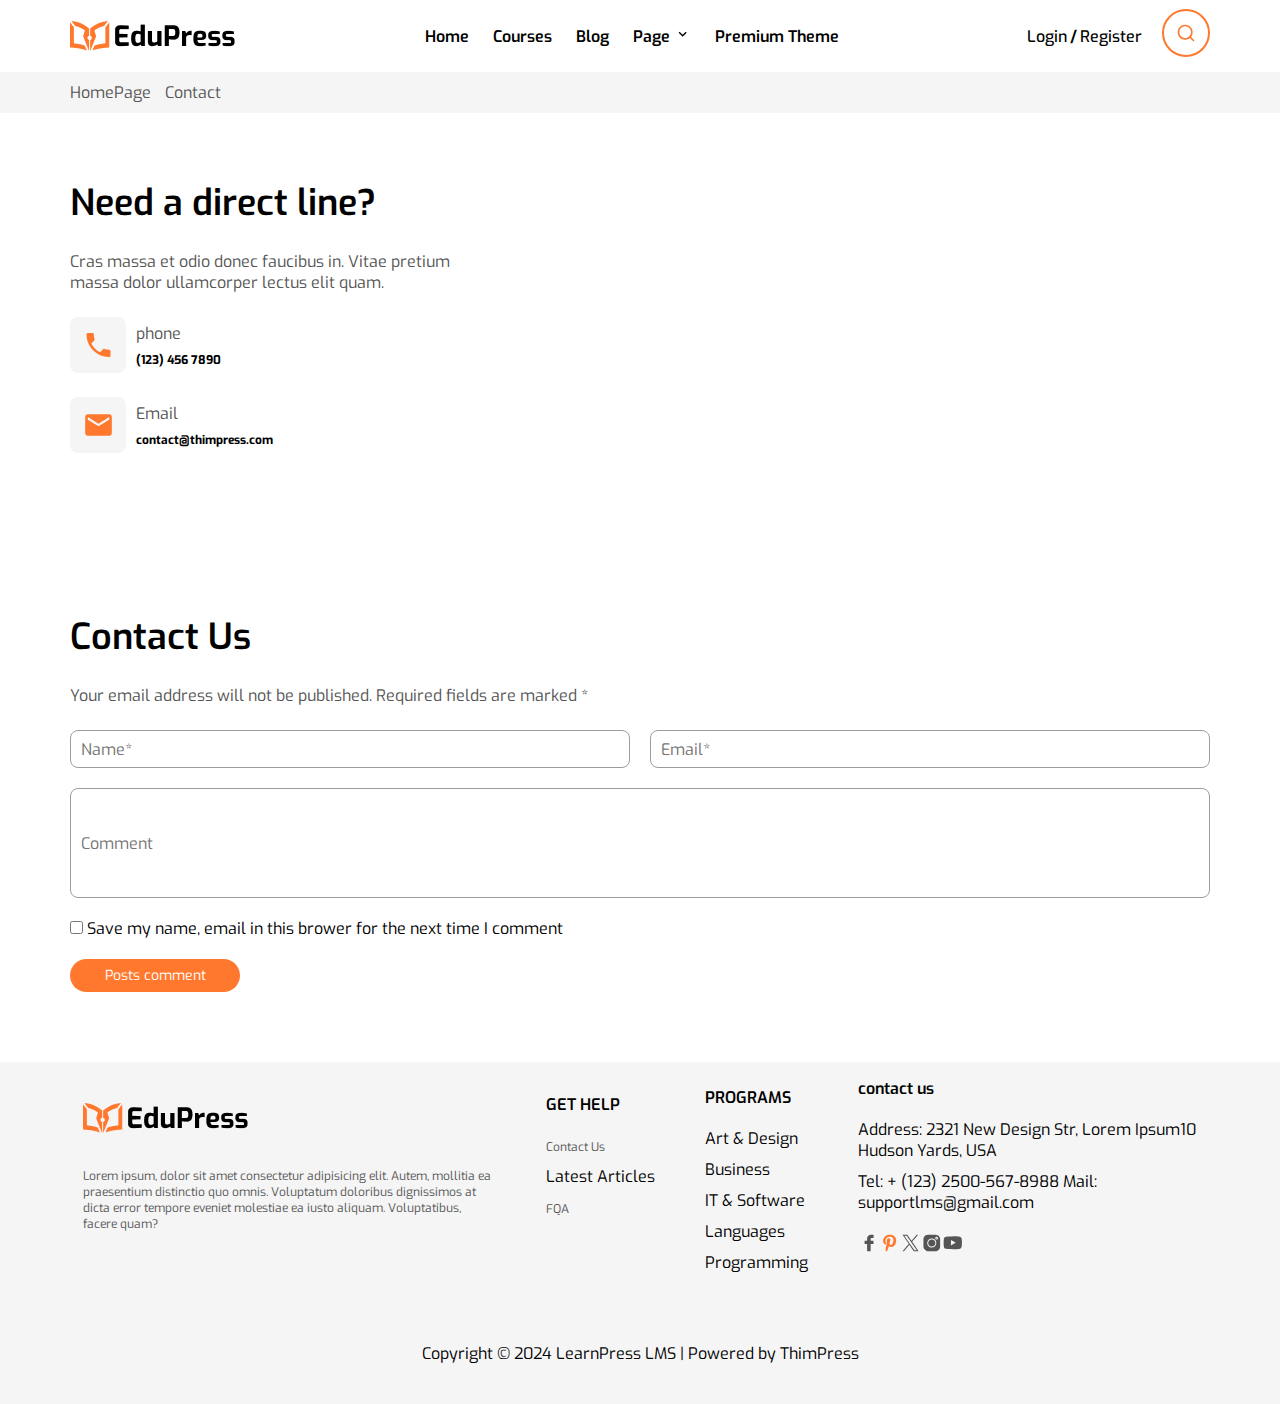
<file: pages/Contact.html>
<!DOCTYPE html>
<html lang="en">
<head>
    <meta charset="UTF-8">
    <meta name="viewport" content="width=device-width, initial-scale=1.0">
    <title> Edupress</title>
    <link rel="stylesheet" href="./contact.css"> 
    <link rel="stylesheet" href="./style.css"> 
    <link rel="stylesheet" href="./Courses.css"> 
    <link rel="preconnect" href="https://fonts.googleapis.com">
    <link rel="preconnect" href="https://fonts.gstatic.com" crossorigin>
    <link href="https://fonts.googleapis.com/css2?family=Exo:ital,wght@0,100..900;1,100..900&display=swap" rel="stylesheet">
    <link rel="stylesheet" href="https://cdnjs.cloudflare.com/ajax/libs/font-awesome/6.6.0/css/all.min.css" integrity="sha512-Kc323vGBEqzTmouAECnVceyQqyqdsSiqLQISBL29aUW4U/M7pSPA/gEUZQqv1cwx4OnYxTxve5UMg5GT6L4JJg==" crossorigin="anonymous" referrerpolicy="no-referrer" />
</head>
<body>
    <header>
        <nav>
            <img src="../assets/LOGO.png" alt="edupress logo">
            <ul> 
                <li> <a href="../index.html"> Home </a>  </li>
                <li> <a href="../pages/Courses.html"> Courses </a>  </li>
                <li> <a href="../pages/Blog.html"> Blog </a>  </li>
                <li> <a href="../pages/FAQs.html" href="../pages/Contact.html"> Page <img src="../assets/Icon.svg"> </a></li>
                <li> <a> Premium Theme </a> </li>
            </ul>
            <div class="log-link"> <div style="display: flex; align-items: center;"> <a href="../pages/login.html"> Login </a>  <p> / </p> <a href="../pages/login.html"> Register </a> </div>  <button class="icon-search"> <img src="../assets/Search.svg"> </button> </div>
            <button class="bars"> <img src="../assets/Vector (Stroke).svg">  </button>
        </nav>

        <!-- Under NAV -->
        <section class="under-nav"> 
            <a href="../index.html"> HomePage </a>
            <i class="fa-solid fa-chevron-right"></i>
            <a href="../pages/Contact.html"> Contact </a>
        </section>

        <!-- map section -->
        <section class="map">
            <div class="map-des"> 

                <h1> Need a direct line? </h1>
                <p class="descreption"> Cras massa et odio donec faucibus in. Vitae pretium massa dolor ullamcorper lectus elit quam. </p>
                <div class= "contact-mathods"> 
                    <div class="bg-icon"> <img src="../assets/phone.svg"> </div>
                    <div> <p> phone </p> <h5>(123) 456 7890</h5></div>
                </div> 
                <div class= "contact-mathods"> 
                <div class="bg-icon"> <img src="../assets/mail.svg"> </div>
                <div> <p> Email </p> <h5>contact@thimpress.com</h5></div> 
                </div>

            </div>
          <iframe class="map-embed" src="https://www.google.com/maps/embed?pb=!1m18!1m12!1m3!1d13307.328751159195!2d36.273715273278825!3d33.50574291564715!2m3!1f0!2f0!3f0!3m2!1i1024!2i768!4f13.1!3m3!1m2!1s0x1518e0ad8b80b8c5%3A0xd7e484274f9754be!2z2YHZhtiv2YIg2KfZhNi02YrYsdin2KrZiNmGLg!5e0!3m2!1sar!2s!4v1730541456727!5m2!1sar!2s" width="600" height="450" style="border:0;" allowfullscreen="" loading="lazy" referrerpolicy="no-referrer-when-downgrade"></iframe> 
        </section>

        <!-- form section -->
<section class="form-section">
    <h1> Contact Us</h1>
    <p> Your email address will not be published. Required fields are marked * </p>
    <form> 
        <div class="personal-info">
        <input class="half-section" type="text" name="Name" placeholder="Name*"> 
        <input class="half-section" type="email" name="email" placeholder="Email*"> </div>
        <input class="comments" type="text" name="comment" placeholder="Comment"> 
       <div class="check"> <input type="checkbox" name="verifid" value="verifid" id="verifid"> 
        <label for="verifid"> Save my name, email in this brower for the next time I comment </label> </div>
        <input class="Posts-comment" type="submit" value="Posts comment">
    </form>
</section>


<!-- Footer -->
<footer>
    <div class="menues">
        <div style="max-width: 413px;"> <img src="../assets/LOGO.png" style="padding-bottom: 30px;"> <p style="font-size: 12px; color: #555555;"> Lorem ipsum, dolor sit amet consectetur adipisicing elit. Autem, mollitia ea praesentium distinctio quo omnis. Voluptatum doloribus dignissimos at dicta error tempore eveniet molestiae ea iusto aliquam. Voluptatibus, facere quam?</p> </div>
        <div style="padding-bottom: 23px;"> <h4 style="font-size: 16px; font-weight: 600; padding-bottom: 20px;"> GET HELP </h4> <ul style="list-style: none; display: flex; flex-direction: column; gap: 10px;"> <li class="PROGRAMS-items"> <a href="./Contact.html"> Contact Us </a> </li>  <li class="PROGRAMS-items"> Latest Articles </li> <li class="PROGRAMS-items"> <a href="./FAQs.html"> FQA </a> </li> </ul> </div>
        <div style="padding-top: 25px;"> <h4 style="font-size: 16px; font-weight: 600; padding-bottom: 20px;"> PROGRAMS </h4> <ul style="list-style: none; display: flex; flex-direction: column; gap: 10px;"> <li class="PROGRAMS-items"> Art & Design </li> <li class="PROGRAMS-items"> Business</li> <li class="PROGRAMS-items"> IT & Software </li> <li class="PROGRAMS-items"> Languages </li> <li class="PROGRAMS-items"> Programming </li> </ul> </div>
        <div style=" max-width: 340px;"> <h4 style="font-size: 16px; font-weight: 600; padding-bottom: 20px;"> contact us </h4> <p> Address: 2321 New Design Str, Lorem Ipsum10 Hudson Yards, USA </p> <p style="padding-top: 10px;"> Tel: + (123) 2500-567-8988 Mail: supportlms@gmail.com</p> <ul style="list-style: none; display: flex; padding-top: 20px;"> <li class="PROGRAMS-items"> <img src="../assets/facebook.svg"> </li> <li class="PROGRAMS-items" style="color: #555555;"> <img style="color: #555555;" src="../assets/pinterest.svg"> </li> <li class="PROGRAMS-items"> <img src="../assets/x.svg"> </li> <li class="PROGRAMS-items"> <img src="../assets/insta.svg"> </li> <li class="PROGRAMS-items"> <img src="../assets/youtube.svg"> </li> </ul></div>
    </div>
    <div style="display: flex; justify-content: center; align-items: center; padding-top: 70px;"> <p> Copyright © 2024 LearnPress LMS | Powered by ThimPress</p> </div>
</footer>

</body>
</html>
</file>
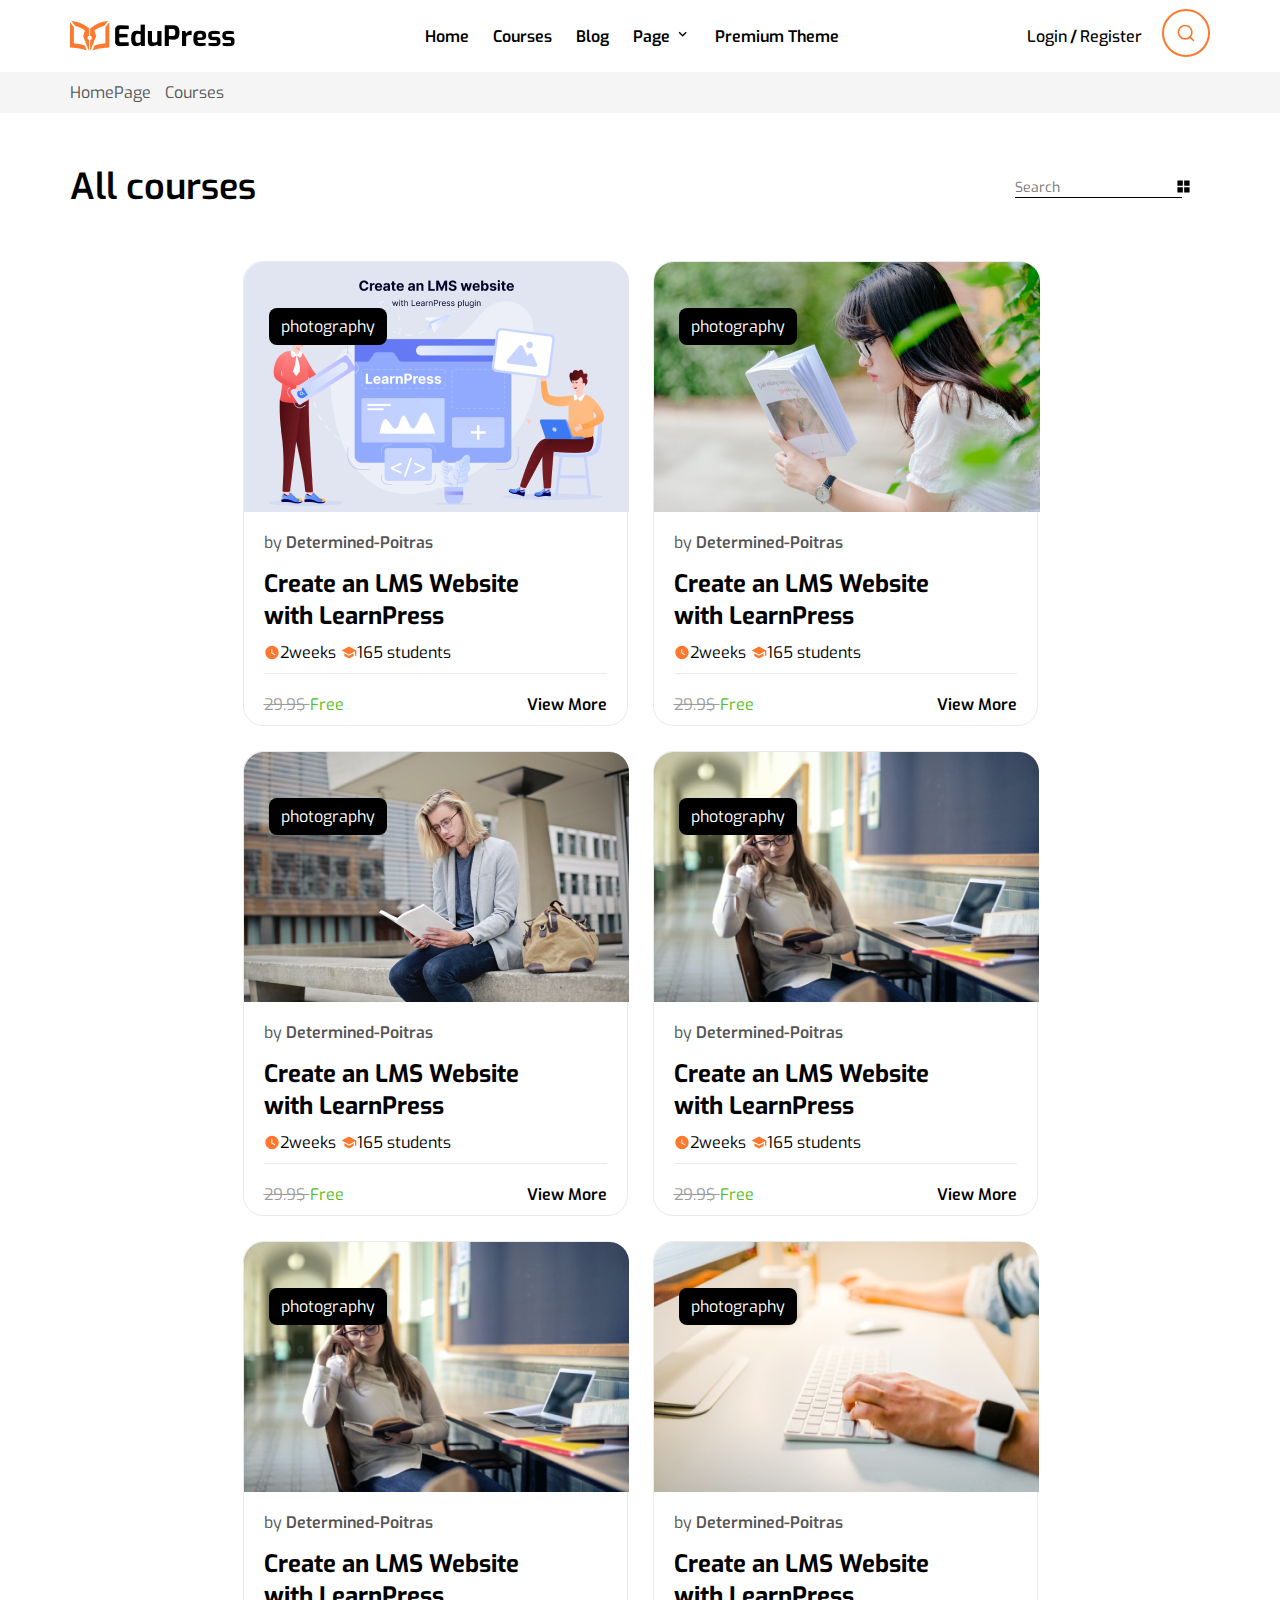
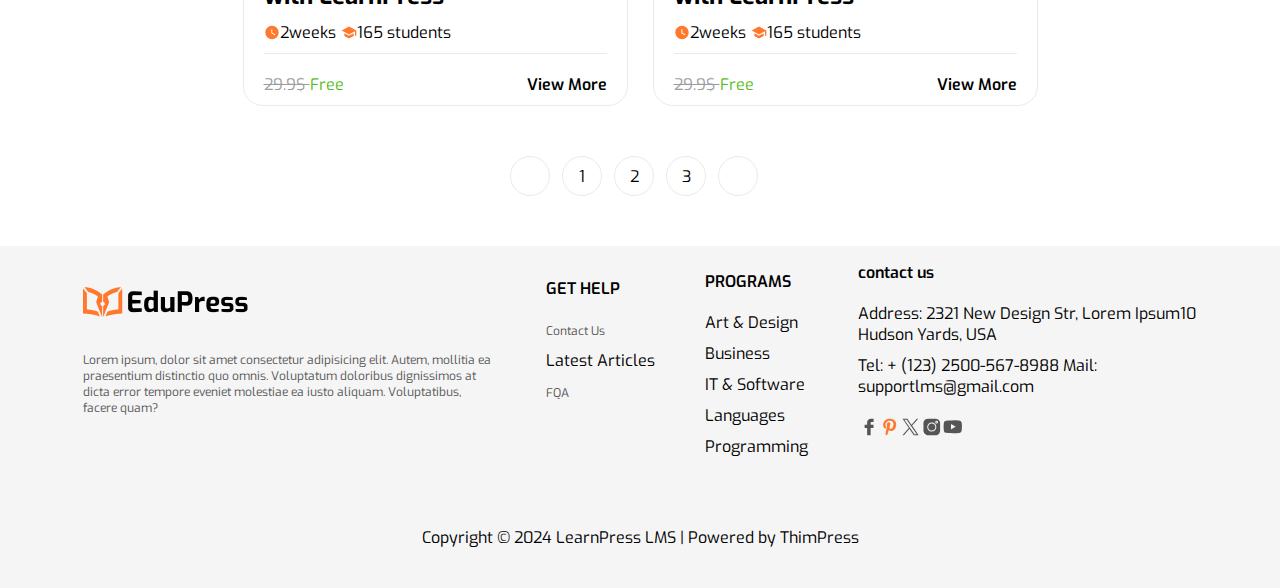
<file: pages/Courses.html>
<!DOCTYPE html>
<html lang="en">
<head>
    <meta charset="UTF-8">
    <meta name="viewport" content="width=device-width, initial-scale=1.0">
    <title> Edupress</title>
    <link rel="stylesheet" href="./Courses.css"> 
    <link rel="stylesheet" href="./style.css"> 
    <link rel="preconnect" href="https://fonts.googleapis.com">
    <link rel="preconnect" href="https://fonts.gstatic.com" crossorigin>
    <link href="https://fonts.googleapis.com/css2?family=Exo:ital,wght@0,100..900;1,100..900&display=swap" rel="stylesheet">
    <link rel="stylesheet" href="https://cdnjs.cloudflare.com/ajax/libs/font-awesome/6.6.0/css/all.min.css" integrity="sha512-Kc323vGBEqzTmouAECnVceyQqyqdsSiqLQISBL29aUW4U/M7pSPA/gEUZQqv1cwx4OnYxTxve5UMg5GT6L4JJg==" crossorigin="anonymous" referrerpolicy="no-referrer" />
</head>
<body>
    <header>
        <nav>
            <img src="../assets/LOGO.png" alt="edupress logo">
            <ul> 
                <li> <a href="../index.html"> Home </a>  </li>
                <li> <a href="../pages/Courses.html"> Courses </a>  </li>
                <li> <a href="../pages/Blog.html"> Blog </a>  </li>
                <li> <a href="../pages/FAQs.html" href="../pages/Contact.html"> Page <img src="../assets/Icon.svg"> </a></li>
                <li> <a> Premium Theme </a> </li>
            </ul>
            <div class="log-link"> <div style="display: flex; align-items: center;"> <a href="../pages/login.html"> Login </a>  <p> / </p> <a href="../pages/login.html"> Register </a> </div>  <button class="icon-search"> <img src="../assets/Search.svg"> </button> </div>
            <button class="bars"> <img src="../assets/Vector (Stroke).svg">  </button>
        </nav>

        <!-- Under NAV -->
         <section class="under-nav"> 
            <a href="../index.html"> HomePage </a>
            <i class="fa-solid fa-chevron-right"></i>
            <a href="./Courses.html"> Courses </a>
         </section>

          <!-- Courses Section -->
     <section class="All-courses">
        <div class="courses-content">
         <h1> All courses </h1>
         <div class="search-courses">
            <form> <input type="text" name="search" placeholder="Search"> <i class="fa-solid fa-magnifying-glass"></i> </form>
            <div class="grid"> </div>

            <i class="fa-solid fa-list"></i>
        </div>
       
    </div>
    <div class="courses-cards">


        <div class="courses-card">
            <img src="../assets/Rectangle1.png">
            <p class="with-BG"> photography </p>
            <p style="padding: 15px 20px; color: #555555;"> by  <span style="color: #555555; font-weight: 600;"> Determined-Poitras </span></p>
            <h2 style="padding: 0px 20px; max-width: 345px;"> Create an LMS Website with LearnPress </h2>
            <div style="display: flex; gap: 5px; margin: 10px 20px; border-bottom: 1px solid #EAEAEA; padding-bottom: 10px;" class="meta-cards">
                <div style="display: flex;"> <img src="../assets/clock2.svg"> <p> 2weeks </p> </div>
                <div style="display: flex;"> <img src="../assets/student 2.svg"> <p> 165 students </p> </div>
            </div>
            <div class="footer-cards"> 
                <div style="display: flex; justify-content: space-between; padding: 10px 20px ;"> <p style="color: #9D9D9D; text-decoration: solid black; 1px"> <del> 29.9$  </del> <span style="color: #55BE24;">  Free </span> </p>  <p style= "font-weight: 600; color: black;"> View More </p> </div>
            </div>
        </div>

        <div class="courses-card">
            <img src="../assets/Rectangle 2.png">
            <p class="with-BG"> photography </p>
            <p style="padding: 15px 20px; color: #555555;"> by  <span style="color: #555555; font-weight: 600;"> Determined-Poitras </span></p>
            <h2 style="padding: 0px 20px; max-width: 345px;"> Create an LMS Website with LearnPress </h2>
            <div style="display: flex; gap: 5px; margin: 10px 20px; border-bottom: 1px solid #EAEAEA; padding-bottom: 10px;" class="meta-cards">
                <div style="display: flex;"> <img src="../assets/clock2.svg"> <p> 2weeks </p> </div>
                <div style="display: flex;"> <img src="../assets/student 2.svg"> <p> 165 students </p> </div>
            </div>
            <div class="footer-cards"> 
                <div style="display: flex; justify-content: space-between; padding: 10px 20px ;"> <p style="color: #9D9D9D; text-decoration: solid black; 1px"> <del> 29.9$  </del> <span style="color: #55BE24;">  Free </span> </p>  <p style= "font-weight: 600; color: black;"> View More </p> </div>
            </div>
        </div>


       <div class="courses-card">
            <img src="../assets/Rectangle 3.png">
            <p class="with-BG"> photography </p>
            <p style="padding: 15px 20px; color: #555555;"> by  <span style="color: #555555; font-weight: 600;"> Determined-Poitras </span></p>
            <h2 style="padding: 0px 20px; max-width: 345px;"> Create an LMS Website with LearnPress </h2>
            <div style="display: flex; gap: 5px; margin: 10px 20px; border-bottom: 1px solid #EAEAEA; padding-bottom: 10px;" class="meta-cards">
                <div style="display: flex;"> <img src="../assets/clock2.svg"> <p> 2weeks </p> </div>
                <div style="display: flex;"> <img src="../assets/student 2.svg"> <p> 165 students </p> </div>
            </div>
            <div class="footer-cards"> 
                <div style="display: flex; justify-content: space-between; padding: 10px 20px ;"> <p style="color: #9D9D9D; text-decoration: solid black; 1px"> <del> 29.9$  </del> <span style="color: #55BE24;">  Free </span> </p>  <p style= "font-weight: 600; color: black;"> View More </p> </div>
            </div>
        </div> 

        <div class="courses-card">
            <img src="../assets/Rectangle 4.png">
            <p class="with-BG"> photography </p>
            <p style="padding: 15px 20px; color: #555555;"> by  <span style="color: #555555; font-weight: 600;"> Determined-Poitras </span></p>
            <h2 style="padding: 0px 20px; max-width: 345px;"> Create an LMS Website with LearnPress </h2>
            <div style="display: flex; gap: 5px; margin: 10px 20px; border-bottom: 1px solid #EAEAEA; padding-bottom: 10px;" class="meta-cards">
                <div style="display: flex;"> <img src="../assets/clock2.svg"> <p> 2weeks </p> </div>
                <div style="display: flex;"> <img src="../assets/student 2.svg"> <p> 165 students </p> </div>
            </div>
            <div class="footer-cards"> 
                <div style="display: flex; justify-content: space-between; padding: 10px 20px ;"> <p style="color: #9D9D9D; text-decoration: solid black; 1px"> <del> 29.9$  </del> <span style="color: #55BE24;">  Free </span> </p>  <p style= "font-weight: 600; color: black;"> View More </p> </div>
            </div>
        </div>

        <div class="courses-card">
            <img src="../assets/Rectangle 5.png">
            <p class="with-BG"> photography </p>
            <p style="padding: 15px 20px; color: #555555;"> by  <span style="color: #555555; font-weight: 600;"> Determined-Poitras </span></p>
            <h2 style="padding: 0px 20px; max-width: 345px;"> Create an LMS Website with LearnPress </h2>
            <div style="display: flex; gap: 5px; margin: 10px 20px; border-bottom: 1px solid #EAEAEA; padding-bottom: 10px;" class="meta-cards">
                <div style="display: flex;"> <img src="../assets/clock2.svg"> <p> 2weeks </p> </div>
                <div style="display: flex;"> <img src="../assets/student 2.svg"> <p> 165 students </p> </div>
            </div>
            <div class="footer-cards"> 
                <div style="display: flex; justify-content: space-between; padding: 10px 20px ;"> <p style="color: #9D9D9D; text-decoration: solid black; 1px"> <del> 29.9$  </del> <span style="color: #55BE24;">  Free </span> </p>  <p style= "font-weight: 600; color: black;"> View More </p> </div>
            </div>
        </div>

        <div class="courses-card">
            <img src="../assets/Rectangle 6.png">
            <p class="with-BG"> photography </p>
            <p style="padding: 15px 20px; color: #555555;"> by  <span style="color: #555555; font-weight: 600;"> Determined-Poitras </span></p>
            <h2 style="padding: 0px 20px; max-width: 345px;"> Create an LMS Website with LearnPress </h2>
            <div style="display: flex; gap: 5px; margin: 10px 20px; border-bottom: 1px solid #EAEAEA; padding-bottom: 10px;" class="meta-cards">
                <div style="display: flex;"> <img src="../assets/clock2.svg"> <p> 2weeks </p> </div>
                <div style="display: flex;"> <img src="../assets/student 2.svg"> <p> 165 students </p> </div>
            </div>
            <div class="footer-cards"> 
                <div style="display: flex; justify-content: space-between; padding: 10px 20px ;"> <p style="color: #9D9D9D; text-decoration: solid black; 1px"> <del> 29.9$  </del> <span style="color: #55BE24;">  Free </span> </p>  <p style= "font-weight: 600; color: black;"> View More </p> </div>
            </div>
        </div>
    </div>
    <div class="pages-chevron"> 
        <i class="fa-solid fa-chevron-left"></i> <div> 1 </div> <div> 2 </div> <div> 3 </div> <i class="fa-solid fa-chevron-right"></i> </div>
 </section>

<!-- Footer -->
<footer>
    <div class="menues">
        <div style="max-width: 413px;"> <img src="../assets/LOGO.png" style="padding-bottom: 30px;"> <p style="font-size: 12px; color: #555555;"> Lorem ipsum, dolor sit amet consectetur adipisicing elit. Autem, mollitia ea praesentium distinctio quo omnis. Voluptatum doloribus dignissimos at dicta error tempore eveniet molestiae ea iusto aliquam. Voluptatibus, facere quam?</p> </div>
        <div style="padding-bottom: 23px;"> <h4 style="font-size: 16px; font-weight: 600; padding-bottom: 20px;"> GET HELP </h4> <ul style="list-style: none; display: flex; flex-direction: column; gap: 10px;"> <li class="PROGRAMS-items"> <a href="./Contact.html"> Contact Us </a> </li>  <li class="PROGRAMS-items"> Latest Articles </li> <li class="PROGRAMS-items"> <a href="./FAQs.html"> FQA </a> </li> </ul> </div>
        <div style="padding-top: 25px;"> <h4 style="font-size: 16px; font-weight: 600; padding-bottom: 20px;"> PROGRAMS </h4> <ul style="list-style: none; display: flex; flex-direction: column; gap: 10px;"> <li class="PROGRAMS-items"> Art & Design </li> <li class="PROGRAMS-items"> Business</li> <li class="PROGRAMS-items"> IT & Software </li> <li class="PROGRAMS-items"> Languages </li> <li class="PROGRAMS-items"> Programming </li> </ul> </div>
        <div style=" max-width: 340px;"> <h4 style="font-size: 16px; font-weight: 600; padding-bottom: 20px;"> contact us </h4> <p> Address: 2321 New Design Str, Lorem Ipsum10 Hudson Yards, USA </p> <p style="padding-top: 10px;"> Tel: + (123) 2500-567-8988 Mail: supportlms@gmail.com</p> <ul style="list-style: none; display: flex; padding-top: 20px;"> <li class="PROGRAMS-items"> <img src="../assets/facebook.svg"> </li> <li class="PROGRAMS-items" style="color: #555555;"> <img style="color: #555555;" src="../assets/pinterest.svg"> </li> <li class="PROGRAMS-items"> <img src="../assets/x.svg"> </li> <li class="PROGRAMS-items"> <img src="../assets/insta.svg"> </li> <li class="PROGRAMS-items"> <img src="../assets/youtube.svg"> </li> </ul></div>
    </div>
    <div style="display: flex; justify-content: center; align-items: center; padding-top: 70px;"> <p> Copyright © 2024 LearnPress LMS | Powered by ThimPress</p> </div>
</footer>
 

</body>
</html>
</file>
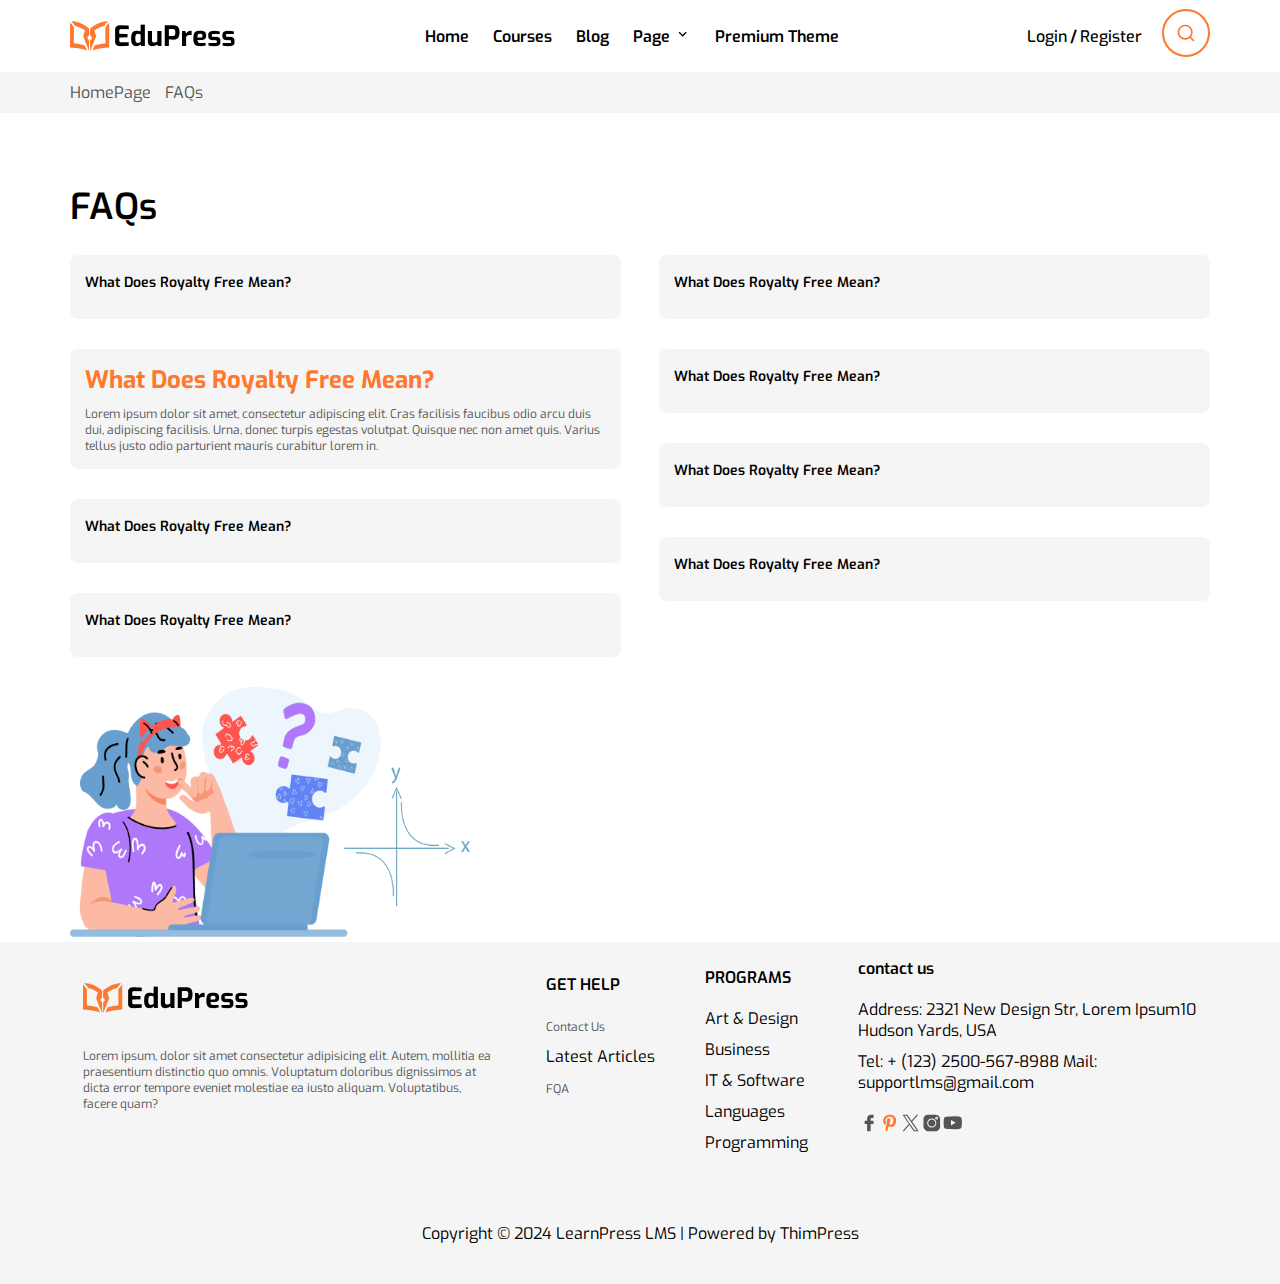
<file: pages/FAQs.html>
<!DOCTYPE html>
<html lang="en">
<head>
    <meta charset="UTF-8">
    <meta name="viewport" content="width=device-width, initial-scale=1.0">
    <title> Edupress</title>
    <link rel="stylesheet" href="./FAQs.css"> 
    <link rel="stylesheet" href="./Courses.css"> 
    <link rel="preconnect" href="https://fonts.googleapis.com">
    <link rel="preconnect" href="https://fonts.gstatic.com" crossorigin>
    <link href="https://fonts.googleapis.com/css2?family=Exo:ital,wght@0,100..900;1,100..900&display=swap" rel="stylesheet">
    <link rel="stylesheet" href="https://cdnjs.cloudflare.com/ajax/libs/font-awesome/6.6.0/css/all.min.css" integrity="sha512-Kc323vGBEqzTmouAECnVceyQqyqdsSiqLQISBL29aUW4U/M7pSPA/gEUZQqv1cwx4OnYxTxve5UMg5GT6L4JJg==" crossorigin="anonymous" referrerpolicy="no-referrer" />
</head>
<body>
    <header>
        <nav>
            <img src="../assets/LOGO.png" alt="edupress logo">
            <ul> 
                <li> <a href="../index.html"> Home </a>  </li>
                <li> <a href="../pages/Courses.html"> Courses </a>  </li>
                <li> <a href="../pages/Blog.html"> Blog </a>  </li>
                <li> <a href="../pages/FAQs.html" href="../pages/Contact.html"> Page <img src="../assets/Icon.svg"> </a></li>
                <li> <a> Premium Theme </a> </li>
            </ul>
            <div class="log-link"> <div style="display: flex; align-items: center;"> <a href="../pages/login.html"> Login </a>  <p> / </p> <a href="../pages/login.html"> Register </a> </div>  <button class="icon-search"> <img src="../assets/Search.svg"> </button> </div>
            <button class="bars"> <img src="../assets/Vector (Stroke).svg">  </button>
        </nav>

        <!-- Under NAV -->
         <section class="under-nav"> 
            <a href="../index.html"> HomePage </a>
            <i class="fa-solid fa-chevron-right"></i>
            <a href="./FAQs.html"> FAQs </a>
         </section>

         <!-- FAQS SECTION -->
          <section class="Faqs">
            <h1> FAQs </h1>
            <div class="faq-colum"> 
            <div class="faq-rows"> 
                <div class="FAQ"> <h2> What Does Royalty Free Mean? </h2> <i class="fa-solid fa-chevron-down"></i> </div>
                <div class="FAQ-des"> <div style="display: flex; justify-content: space-between;"> <h2> What Does Royalty Free Mean? </h2> <i class="fa-solid fa-chevron-down"></i> </div> <p> Lorem ipsum dolor sit amet, consectetur adipiscing elit. Cras facilisis faucibus odio arcu duis dui, adipiscing facilisis. Urna, donec turpis egestas volutpat. Quisque nec non amet quis. Varius tellus justo odio parturient mauris curabitur lorem in.</p></div>
                <div class="FAQ"> <h2> What Does Royalty Free Mean? </h2> <i class="fa-solid fa-chevron-down"></i> </div>
                <div class="FAQ"> <h2> What Does Royalty Free Mean? </h2> <i class="fa-solid fa-chevron-down"></i> </div>
            </div>
            <div class="faq-rows">
                <div class="FAQ"> <h2> What Does Royalty Free Mean? </h2> <i class="fa-solid fa-chevron-down"></i> </div>
                <div class="FAQ"> <h2> What Does Royalty Free Mean? </h2> <i class="fa-solid fa-chevron-down"></i> </div>
                <div class="FAQ"> <h2> What Does Royalty Free Mean? </h2> <i class="fa-solid fa-chevron-down"></i> </div>
                <div class="FAQ"> <h2> What Does Royalty Free Mean? </h2> <i class="fa-solid fa-chevron-down"></i> </div>
            </div>
        </div>

        <img class="vector" src="../assets/Vectorfaq.png"> 
          </section>

         <!-- Footer -->
         <footer>
            <div class="menues">
                <div style="max-width: 413px;"> <img src="../assets/LOGO.png" style="padding-bottom: 30px;"> <p style="font-size: 12px; color: #555555;"> Lorem ipsum, dolor sit amet consectetur adipisicing elit. Autem, mollitia ea praesentium distinctio quo omnis. Voluptatum doloribus dignissimos at dicta error tempore eveniet molestiae ea iusto aliquam. Voluptatibus, facere quam?</p> </div>
                <div style="padding-bottom: 23px;"> <h4 style="font-size: 16px; font-weight: 600; padding-bottom: 20px;"> GET HELP </h4> <ul style="list-style: none; display: flex; flex-direction: column; gap: 10px;"> <li class="PROGRAMS-items"> <a href="./Contact.html"> Contact Us </a> </li>  <li class="PROGRAMS-items"> Latest Articles </li> <li class="PROGRAMS-items"> <a href="./FAQs.html"> FQA </a> </li> </ul> </div>
                <div style="padding-top: 25px;"> <h4 style="font-size: 16px; font-weight: 600; padding-bottom: 20px;"> PROGRAMS </h4> <ul style="list-style: none; display: flex; flex-direction: column; gap: 10px;"> <li class="PROGRAMS-items"> Art & Design </li> <li class="PROGRAMS-items"> Business</li> <li class="PROGRAMS-items"> IT & Software </li> <li class="PROGRAMS-items"> Languages </li> <li class="PROGRAMS-items"> Programming </li> </ul> </div>
                <div style=" max-width: 340px;"> <h4 style="font-size: 16px; font-weight: 600; padding-bottom: 20px;"> contact us </h4> <p> Address: 2321 New Design Str, Lorem Ipsum10 Hudson Yards, USA </p> <p style="padding-top: 10px;"> Tel: + (123) 2500-567-8988 Mail: supportlms@gmail.com</p> <ul style="list-style: none; display: flex; padding-top: 20px;"> <li class="PROGRAMS-items"> <img src="../assets/facebook.svg"> </li> <li class="PROGRAMS-items" style="color: #555555;"> <img style="color: #555555;" src="../assets/pinterest.svg"> </li> <li class="PROGRAMS-items"> <img src="../assets/x.svg"> </li> <li class="PROGRAMS-items"> <img src="../assets/insta.svg"> </li> <li class="PROGRAMS-items"> <img src="../assets/youtube.svg"> </li> </ul></div>
            </div>
            <div style="display: flex; justify-content: center; align-items: center; padding-top: 70px;"> <p> Copyright © 2024 LearnPress LMS | Powered by ThimPress</p> </div>
        </footer>
 

</body>
</html>
</file>
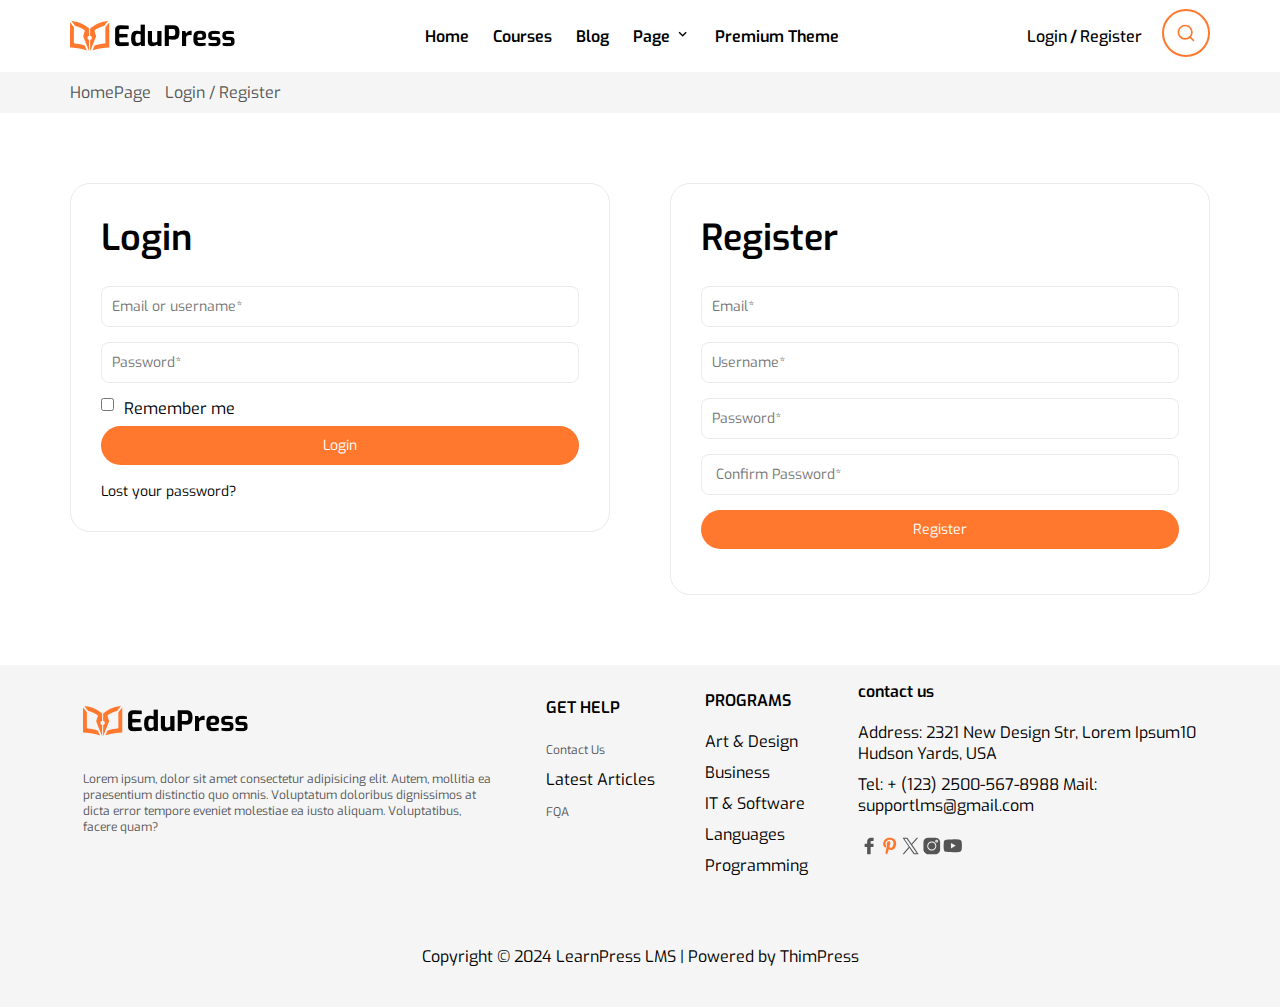
<file: pages/login.html>
<!DOCTYPE html>
<html lang="en">
<head>
    <meta charset="UTF-8">
    <meta name="viewport" content="width=device-width, initial-scale=1.0">
    <title> Edupress</title>
    <link rel="stylesheet" href="./login.css"> 
    <link rel="stylesheet" href="./style.css"> 
    <link rel="stylesheet" href="./Courses.css"> 
    <link rel="preconnect" href="https://fonts.googleapis.com">
    <link rel="preconnect" href="https://fonts.gstatic.com" crossorigin>
    <link href="https://fonts.googleapis.com/css2?family=Exo:ital,wght@0,100..900;1,100..900&display=swap" rel="stylesheet">
    <link rel="stylesheet" href="https://cdnjs.cloudflare.com/ajax/libs/font-awesome/6.6.0/css/all.min.css" integrity="sha512-Kc323vGBEqzTmouAECnVceyQqyqdsSiqLQISBL29aUW4U/M7pSPA/gEUZQqv1cwx4OnYxTxve5UMg5GT6L4JJg==" crossorigin="anonymous" referrerpolicy="no-referrer" />
</head>
<body>
    <header>
        <nav>
            <img src="../assets/LOGO.png" alt="edupress logo">
            <ul> 
                <li> <a href="../index.html"> Home </a>  </li>
                <li> <a href="../pages/Courses.html"> Courses </a>  </li>
                <li> <a href="../pages/Blog.html"> Blog </a>  </li>
                <li> <a href="../pages/FAQs.html" href="../pages/Contact.html"> Page <img src="../assets/Icon.svg"> </a></li>
                <li> <a> Premium Theme </a> </li>
            </ul>
            <div class="log-link"> <div style="display: flex; align-items: center;"> <a href="../pages/login.html"> Login </a>  <p> / </p> <a href="../pages/login.html"> Register </a> </div>  <button class="icon-search"> <img src="../assets/Search.svg"> </button> </div>
            <button class="bars"> <img src="../assets/Vector (Stroke).svg">  </button>
        </nav>

        <!-- Under NAV -->
        <section class="under-nav"> 
            <a href="../index.html"> HomePage </a>
            <i class="fa-solid fa-chevron-right"></i>
            <a href="./login.html"> Login / Register </a>
        </section>

        <!-- login/register -->
        <section class="login-reg">
            <div class="box">
                <h1> Login</h1>
                <form> 
                    <input type="email" name="email" placeholder="Email or username*">
                    <div class="password-fild"> <input type="password" name="password" placeholder="Password*"> <i class="fa-regular fa-eye"></i> </div>
                    <div class="verifid"> 
                    <input style="max-width: max-content;" type="checkbox" name="verifid" id="verifid">
                    <label for="verifid"> Remember me </label> </div>
                    <input class="orange-button" type="submit" value="Login">
                    <a href="#"> Lost your password? </a>
                </form>
            </div>

            <div class="box">
                <h1> Register </h1>
                <form> 
                    <input type="email" name="email" placeholder="Email*">
                    <input type="text" name="email" placeholder="Username*">
                    <div class="password-fild"> <input type="password" name="password" placeholder="Password*"> <i class="fa-regular fa-eye"></i> </div>
                    <div class="password-fild"> <input type="password" name="password" placeholder=" Confirm Password*"> <i class="fa-regular fa-eye"></i> </div>
                    <input class="orange-button" type="submit" value="Register">
                </form>
            </div>
        </section>


        <!-- Footer -->
        <footer>
            <div class="menues">
                <div style="max-width: 413px;"> <img src="../assets/LOGO.png" style="padding-bottom: 30px;"> <p style="font-size: 12px; color: #555555;"> Lorem ipsum, dolor sit amet consectetur adipisicing elit. Autem, mollitia ea praesentium distinctio quo omnis. Voluptatum doloribus dignissimos at dicta error tempore eveniet molestiae ea iusto aliquam. Voluptatibus, facere quam?</p> </div>
                <div style="padding-bottom: 23px;"> <h4 style="font-size: 16px; font-weight: 600; padding-bottom: 20px;"> GET HELP </h4> <ul style="list-style: none; display: flex; flex-direction: column; gap: 10px;"> <li class="PROGRAMS-items"> <a href="./Contact.html"> Contact Us </a> </li>  <li class="PROGRAMS-items"> Latest Articles </li> <li class="PROGRAMS-items"> <a href="./FAQs.html"> FQA </a> </li> </ul> </div>
                <div style="padding-top: 25px;"> <h4 style="font-size: 16px; font-weight: 600; padding-bottom: 20px;"> PROGRAMS </h4> <ul style="list-style: none; display: flex; flex-direction: column; gap: 10px;"> <li class="PROGRAMS-items"> Art & Design </li> <li class="PROGRAMS-items"> Business</li> <li class="PROGRAMS-items"> IT & Software </li> <li class="PROGRAMS-items"> Languages </li> <li class="PROGRAMS-items"> Programming </li> </ul> </div>
                <div style=" max-width: 340px;"> <h4 style="font-size: 16px; font-weight: 600; padding-bottom: 20px;"> contact us </h4> <p> Address: 2321 New Design Str, Lorem Ipsum10 Hudson Yards, USA </p> <p style="padding-top: 10px;"> Tel: + (123) 2500-567-8988 Mail: supportlms@gmail.com</p> <ul style="list-style: none; display: flex; padding-top: 20px;"> <li class="PROGRAMS-items"> <img src="../assets/facebook.svg"> </li> <li class="PROGRAMS-items" style="color: #555555;"> <img style="color: #555555;" src="../assets/pinterest.svg"> </li> <li class="PROGRAMS-items"> <img src="../assets/x.svg"> </li> <li class="PROGRAMS-items"> <img src="../assets/insta.svg"> </li> <li class="PROGRAMS-items"> <img src="../assets/youtube.svg"> </li> </ul></div>
            </div>
            <div style="display: flex; justify-content: center; align-items: center; padding-top: 70px;"> <p> Copyright © 2024 LearnPress LMS | Powered by ThimPress</p> </div>
        </footer>
</body>
</html>
</file>
<file: pages/contact.css>
* {
    margin: 0px; padding:0px;
    box-sizing: border-box;
    font-family: "EXO", sans-serif;
}

/* Map section */

.map {
    padding: 20px 70px;
    display: flex;
    align-items: center;
    justify-content: space-between;

    .map-des {
        h1 {
            font-size: 36px;
            color: #000000;
            font-weight: 600;
            padding-bottom: 24px;
        }

        .descreption {
            max-width: 410px;
            font-size: 16px;
            color: #555555;
            padding-bottom: 24px;
        }

        .bg-icon {
            border: none;
            border-radius: 8px;
            height: 56px;
            width: 56px;
            background-color: #F5F5F5;
            display: flex;
            align-items: center;
            justify-content: center;
        }

        .contact-mathods {
            display: flex;
            align-items: center;
            gap: 10px;
            padding-bottom: 24px;

            p {
                font-size: 16px;
                color: #555555;
                margin-bottom: 8px;
            }
            h5 {
                font-size: 12px;
                color: #000000;
            }
        }
    }

    .map-embed {
        max-width: 783px;
        height: 390px;
        border-radius: 20px;
    }
}


/* form section */

.form-section {
    padding: 70px 70px; 
 h1 {
    font-size: 36px;
    color: #000000;
    font-weight: 600;
    padding-bottom: 24px;
 }
 p {
    max-width: 543px;
    font-size: 16px;
    color: #555555;
    padding-bottom: 24px;
 }

 form {
    display: flex;
    flex-direction: column;
    max-width: 1226px;
    gap: 20px;


    input {
        border: solid #9D9D9D 1px;
        border-radius: 8px;
        color: #9D9D9D;
        font-size: 16px;
    }

    .personal-info {
        display: flex;
        justify-content: space-between;
        align-items: center;
        gap: 20px;
        .half-section {
            width: 50%;
            height: 38px;
            padding-left: 10px;
            padding-right: 20px;
        }
 }
 .comments {
    max-width: 100%;
    height: 110px;
    padding: 10px;}
}
.Posts-comment {
    width: 170px;
    padding: 7px;
    color: #fff;
    background-color: #FF782D;
    font-size: 14px;
    border: none;
    border-radius: 24px;
    
}
}






@media screen and (max-width : 992px) {


    nav , .hero {
        padding: 0px 20px;
    }

    nav ul , nav .log-link {
        display: none;
}

    nav .bars {
        display: block;
    }

    footer .menues {
        padding-top: 50px;
        display: flex;
        flex-direction: column;
        align-items: start;
       
    } 

    .map {
        padding: 20px 70px;
        display: flex;
        flex-direction: column;
        align-items: center;
        justify-content: space-between;}

        form {
            .personal-info {
                display: flex;
                flex-direction: column;
                .half-section {
                    min-width: 100%; }
        }
}
</file>
<file: pages/style.css>
* {
    margin: 0px; padding:0px;
    box-sizing: border-box;
    font-family: "EXO", sans-serif;
}

nav {
    height: 72px;
    max-width: 1366px;
    padding: 0px 70px;
    display: flex;
    justify-content: space-between;
    align-items: center;
    background-color: #fff;

    ul {
        height: 100%;
        list-style: none;
        display: flex;
        justify-content: center;
        align-items: center;
        gap: 4px;
    }

    li {
        width: max-content;
        height: 100%;
        font-size: 16px;
        font-weight: 600;
        padding: 0px 10px;
        display: flex;
        align-items: center;
        color: #000000;

    }

    li:active {
        background-color: #F5F5F5;
        a {
            color: #FF782D;
        }
    }
    a {
        text-decoration: none;
        color: #000000;
    }


    .log-link {
        display: flex;
        justify-content: center;
        align-items: center;
        gap: 20px;

        a {
            text-decoration: none;
            font-size: 16px;
            font-weight: 500;
            color: black;
        }
        p {
            padding: 0px 3px;
            font-size: 16px;
            font-weight: 600;
            color: black;
        }

        .icon-search {
            font-size: 20px;
            background: none;
            border: none;
        }
    }

    .bars {
        display: none;
        background: none;
        border: none;
    }
}

.hero {
    padding: 0px 70px;
    height: calc(100vh - 72px);
    display: flex;
    justify-content: space-between;
    align-items: center;
    background-image: url(../assets/bg.png);
    background-size: cover;
    position: relative;

    .hero-text {
        z-index: 2;
    }

    h1 {
        max-width: 500px;
        font-size: 48px;
        font-weight: 600;
        margin-bottom: 10px;
        
    }

    

    p {
        max-width: 520px;
        font-size: 18px;
        margin-bottom: 10px;
    }

    button {
        background-color: #FF782D;
        padding: 10px 24px;
        border: none;
        border-radius: 24px;
        color: #fff;
    }

  
    .girl {
        z-index: 2;
    }

    .online-courses {
        position: absolute;
        right: 30px;
        bottom: 7px;
        z-index: 1;
    }
}

.categories-cards {
        width: 100%;
        padding: 50px 70px;
        .categories-text {
        display: flex;
        justify-content: space-between;
        align-items: center;
        
        button {
            border: solid 2px #9D9D9D;
            padding: 10px 24px;
            border-radius: 24px;
            background: none;
            font-size: 18px;
            font-weight: 500;
        }

        h1 {
            max-width: 300px;
            font-size: 32px;
            font-weight: 600;
            line-height: 38px;
        }

        .text1 {
            font-size: 18px;
            max-width: 300px;
        }

    }

    .cg-cards {
        padding: 50px 40px;
        max-width: 1226px;
        display: flex;
        flex-wrap: wrap;
        justify-content: center;
        align-items: center;
        position: relative;

        .categories-card {
            width: 234px;
            height: 234px;
            border: solid 1px #EAEAEA;
            border-radius: 20px;
            margin-left: 30px;
            margin-bottom: 20px;
            display: flex;
            justify-content: center;
            align-items: center;
            text-align: center;
            transition: 0.7s ease;
        }

        .categories-card:hover {
            transform: scale(1.1);
            
        }

    
    }
    .cg-button {
        display: none;
        border: solid 2px #9D9D9D;
        padding: 10px 24px;
        border-radius: 24px;
        background: none;
        font-size: 18px;
        font-weight: 500;
    }
}

.Featured-courses {
     padding: 50px 70px;
        .Featured-courses-content {
        display: flex;
        justify-content: space-between;
        align-items: center;
        
        button {
            display: block ; 
            border: solid 2px #9D9D9D;
            padding: 10px 24px;
            border-radius: 24px;
            background: none;
            font-size: 18px;
            font-weight: 500;
            
        }

        h1 {
            max-width: 300px;
            font-size: 32px;
            font-weight: 600;
            line-height: 38px;
        }

        .p {
            font-size: 18px;
            max-width: 300px;
        }
    }

    .Featured-courses-cards {
        padding-top: 50px;
        display: flex;
        justify-content:center;
        align-items:center;
        flex-wrap:wrap;
        gap: 25px;

        .Featured-courses-card {
            border: solid #EAEAEA 1px;
            border-radius: 20px;
            max-width: 385px;
            position: relative;

            .with-BG {
                color: #fff;
                background-color: black;
                border-radius: 8px;
                padding: 8px 12px;
                position: absolute;
                bottom: 380px;
                left : 25px;
            }

           
        }
    }

}

/* add-ons-section */

.add-ons {
    background-image: url(./assets/banner1.png);
    background-size: cover;
    margin: 0px 70px;
    margin-bottom: 70px;
    padding: 55px 50px;
    border: none;
    border-radius: 20px;

    p {
      font-size: 16px;
      font-weight: 600;
      color: #555555;
      padding-bottom: 12px;
    }

    h2 {
        font-size: 32px;
        font-weight: 600;
        color: black;
        padding-bottom: 12px;
    }

    .add-ons-des {
        width: 450px;
        text-wrap: wrap;
        font-size: 18px;
        font-weight: 400;
        color: #555555;
    } 

    button {
        padding: 10px 24px;
        background-color: #FF782D;
        border: none;
        border-radius: 24px;
        color: #fff;
        font-size: 18px;
        font-weight: 500;
    }
}

/* numbers section */
.numbers {
    display: flex;
    justify-content: center;
    align-items: center;
    gap:30px;
    flex-wrap: wrap;
    .numbers-card {
        background-color: #F5F5F5;
        border: none;
        border-radius: 20px;
        width: 284px;
        padding: 40px 40px;
        margin-bottom: 70px;
        h2 {
            font-size: 32px;
            font-weight: 600;
            color: #FF782D;
            padding-bottom: 22px;
            text-align: center;
        }

        p {
            text-align: center;
            font-size: 18px;
            font-weight: 500;

        }

        
    }
}

/* vector section */

.vector {
    display: flex;
    justify-content: center;
    gap: 125px;
    padding: 50px 70px;

    .vector-des {
        max-width: 520px;

        h2 {
            font-size: 32px;
            font-weight: 600;
            padding-bottom: 24px;
        }
        p {
            font-size: 18px;
            padding-bottom: 16px;
        }

        ul {
            list-style: url(./assets/Component\ 2.svg);
            padding-bottom: 20px;
            padding-left: 20px;

            li {
                font-size: 18px;
                padding-bottom: 12px;
            }
        }
        button {
            padding: 10px 24px;
            background-color: #FF782D;
            border: none;
            border-radius: 24px;
            color: #fff;
            font-size: 18px;
            font-weight: 500;
        }
    }

}


/* footer */
 footer {
    background-color: #F5F5F5;
    padding: 0px 70px 40px 70px;


    .menues {
        display: flex;
        justify-content: center;
        align-items: center;
        gap: 50px
        }
        a {
            text-decoration: none;
            color: #555555;
            font-size: 12px;
        }
        a:hover {
            color: #FF782D;
    }
   
 }

@media screen and (max-width : 992px) {


    nav , .hero {
        padding: 0px 20px;
    }

    nav ul , nav .log-link {
        display: none;
}

    nav .bars {
        display: block;
    }

    .hero {
        justify-content: center;
        text-align: center;
    
    
        .girl , .online-courses {
            display: none;
        }
    } 
            
    .categories-cards {
        
        display: flex;
        justify-content: center;
        flex-wrap: wrap;

        button {
            display: none;
        }
        .cg-button {
            display: block;
            margin-left: 35px;
        }

    }
            .categories-text {
                display: flex;
                justify-content: center;
                flex-direction: column;

                h1 , .text1{
                    text-align: center;
                }

        }
     
        .Featured-courses .Featured-courses-content { 
            display: flex;
            justify-content: center;
            align-items: center;
            text-align: center;
            button {
                display: none;
            }
            
        
    }

    .Featured-courses-cards {
        display: flex;
        justify-content: center;
        align-items: center;
        flex-direction: column;
        flex-wrap: wrap;
        gap: 25px;

        

    }

    .add-ons {
        display: flex;
        justify-content: center;
        text-align: center;
        margin: 0px;
        margin-bottom: 70px;
        border-radius: 0px;

    }

    .vector {
        display: flex;
        gap: 30PX;
        flex-direction: column-reverse;
        column-re
        padding: 50px 20px;
    }
    .students {
        display: flex;
        flex-direction: column;
        .students-icon {
            padding-right: 10px;
            display: flex;
            flex-direction: column;
        }
        .buttons-students {
            display: flex;
            flex-direction: column;
            padding-left: 0px ;
        }
    }

    footer .menues {
        padding-top: 50px;
        display: flex;
        flex-direction: column;
        align-items: start;
    }
    
  
}
</file>
<file: pages/Courses.css>
* {
    margin: 0px; padding:0px;
    box-sizing: border-box;
    font-family: "EXO", sans-serif;
}
/* Courses Page  */
/* NAV  */
nav {
    height: 72px;
    max-width: 1366px;
    padding: 0px 70px;
    display: flex;
    justify-content: space-between;
    align-items: center;
    background-color: #fff;

    ul {
        height: 100%;
        list-style: none;
        display: flex;
        justify-content: center;
        align-items: center;
        gap: 4px;
    }

    li {
        width: max-content;
        height: 100%;
        font-size: 16px;
        font-weight: 600;
        padding: 0px 10px;
        display: flex;
        align-items: center;
        color: #000000;

    }

    li:active {
        background-color: #F5F5F5;
        a {
            color: #FF782D;
        }
    }
    a {
        text-decoration: none;
        color: #000000;
    }


    .log-link {
        display: flex;
        justify-content: center;
        align-items: center;
        gap: 20px;

        a {
            text-decoration: none;
            font-size: 16px;
            font-weight: 500;
            color: black;
        }
        p {
            padding: 0px 3px;
            font-size: 16px;
            font-weight: 600;
            color: black;
        }

        .icon-search {
            font-size: 20px;
            background: none;
            border: none;
        }
    }

    .bars {
        display: none;
        background: none;
        border: none;
    }
}

/* Under nav section */
.under-nav {
    padding: 10px 70px;
    background-color:#F5F5F5;
    display: flex;
    align-items: center;
    gap: 7px;

    a {
        text-decoration: none;
        color: #555555;
        font-size: 16px;
    }
}

/* Courses Cards */

.All-courses {
    padding: 50px 70px;
    max-width: max-content;
    

    .courses-content {
        display: flex;
        align-items: center;
        justify-content: space-between;
        h1 {
            font-size: 36px;
            font-weight: 600;
        }

        .search-courses {
            display: flex;
            gap: 9px;
            align-items: center;
            position: relative;

            form {
                input {
                    border: none;
                    border-bottom: solid 1px black;
                    outline: none;
                    color: #9D9D9D;
                    font-size: 14px;
                    position: relative;
                    margin-right: 10px;
                }

                 .fa-magnifying-glass  {
                    position: absolute;
                    right: 20%;   
                }
                .fa-magnifying-glass:hover {
                    color: #FF782D;
                }
        }
        .fa-list:hover {
            color: #FF782D;
        }
 }
    }

    .grid:before {
        content: url(../assets/gridgray.svg) ;
        position: absolute;
        bottom:0px;
        right: 20px;


    }
    .grid:hover::before {
        content: url(../assets/gridorange.svg) ;
        position: absolute;
        bottom:0px;
        right: 20px;
    }
}
.courses-cards {
    padding-top: 50px;
    padding-bottom: 50px;
    display: flex;
    justify-content:center;
    align-items:center;
    flex-wrap:wrap;
    gap: 25px;
    max-width: 1226;

    .courses-card {
        border: solid #EAEAEA 1px;
        border-radius: 20px;
        max-width: 385px;
        position: relative;

        .with-BG {
            color: #fff;
            background-color: black;
            border-radius: 8px;
            padding: 8px 12px;
            position: absolute;
            bottom: 380px;
            left : 25px;
        }
    }
}
.pages-chevron {
    display: flex;
    justify-content: center;
    align-items: center;

     i , div {
        display: flex;
        justify-content: center;
        align-items: center;
        margin-right: 12px;
        width: 40px;
        height: 40px;
        border-radius: 24px;
        border: 1px solid #EAEAEA;
        font-size: 16px;
        color: #000000;
    }

    i:hover , div:hover {
        background-color: #000000;
        color: #ffff;
    }
}




@media screen and (max-width : 992px) {

    nav , .hero {
        padding: 0px 20px;
    }

    nav ul , nav .log-link {
        display: none;
}

    nav .bars {
        display: block;
    }

    .All-courses {
        padding: 50px 20px;
        .courses-content {
        display: flex;
        flex-direction: column;
        justify-content: start;
        gap: 20px;
        .courses-cards {
            padding: 0px 20px;
        }
    }
}




}
</file>
<file: pages/FAQs.css>
* {
    margin: 0px; padding:0px;
    box-sizing: border-box;
    font-family: "EXO", sans-serif;
}

/* faqs section */
section {
    padding: 70px 70px 0px 70px;
    h1 {
        font-size: 36px;
        color: #000000;
        font-weight: 600;
        padding-bottom: 24px;
    }

    .faq-colum {
        display: flex;
        justify-content: space-between;
        align-items: start;
        gap: 38px;

        .faq-rows {
            width: 50%;
        }
    }
    .FAQ {
        padding: 15px;
        height: 64px;
        width: 100%;
        background-color: #F5F5F5;
        display: flex;
        align-items: center;
        justify-content: space-between;
        margin-bottom: 30px;
        border: none;
        border-radius: 8px;
        h2 {
            font-size: 14px;
            color: #000000;
            font-weight: 600;
        }
    }
    .FAQ-des {
        padding: 15px;
        width: 100%;
        background-color: #F5F5F5;
        display: flex;
        flex-direction: column;
        margin-bottom: 30px;
        border: none;
        border-radius: 8px;
    }

    h2 {
        color: #FF782D;
        padding-bottom: 10px;
    }

    p {
        font-size: 12px;
        color: #555555;
    }

}

.vector {
max-width: 400px;
height: 250px;
text-align: start;
}

/* footer */
footer {
    background-color: #F5F5F5;
    padding: 0px 70px 40px 70px;


    .menues {
        display: flex;
        justify-content: center;
        align-items: center;
        gap: 50px
        }
        a {
            text-decoration: none;
            color: #555555;
            font-size: 12px;
        }
        a:hover {
            color: #FF782D;
    }
   
 }


@media screen and (max-width : 992px) {
    .faq-colum {
        display: flex;
        flex-direction: column;
        .faq-rows {
            min-width: 100%;
        }
}
footer .menues {
    padding-top: 50px;
    display: flex;
    flex-direction: column;
    align-items: start;
   
}

}
</file>
<file: pages/login.css>
* {
    margin: 0px; padding:0px;
    box-sizing: border-box;
    font-family: "EXO", sans-serif;
}

/* login section */

section.login-reg {
    padding: 70px 70px;
    display: flex;
    justify-content: space-between ;
    align-items: start;
    gap: 60px;

    .box {
        border: 1px #EAEAEA solid;
        border-radius: 20px;
        padding: 30px;
        width: 50%;

        h1 {
            font-size: 36px;
            color: #000000;
            font-weight: 600;
            padding-bottom: 24px;
        }
        form {
            input {
                padding: 10px;
                width: 100%;
                color: #9D9D9D;
                font-size: 14px;
                border: 1px solid #EAEAEA;
                border-radius: 8px;
                margin-bottom: 15px;
            }

            .password-fild {
                position: relative;
            }
            .verifid {
                display: flex;
                gap: 10px;
            }
    
            .orange-button {
                background-color: #FF782D;
                border: none;
                border-radius: 24px;
                color: #ffff;
            }
        }
        a {
            text-decoration: none;
            color: #000000;
            font-size: 14px;
        }
        .fa-eye {
            position: absolute;
              top: 14px;
               left: 480px;  
            }
    }
}

@media screen and (max-width : 992px) {
    section.login-reg {
        padding: 70px 20px;
        display: flex;
        flex-direction: column;
        gap: 60px;
        .box {
            min-width: 100%;
    }
</file>
